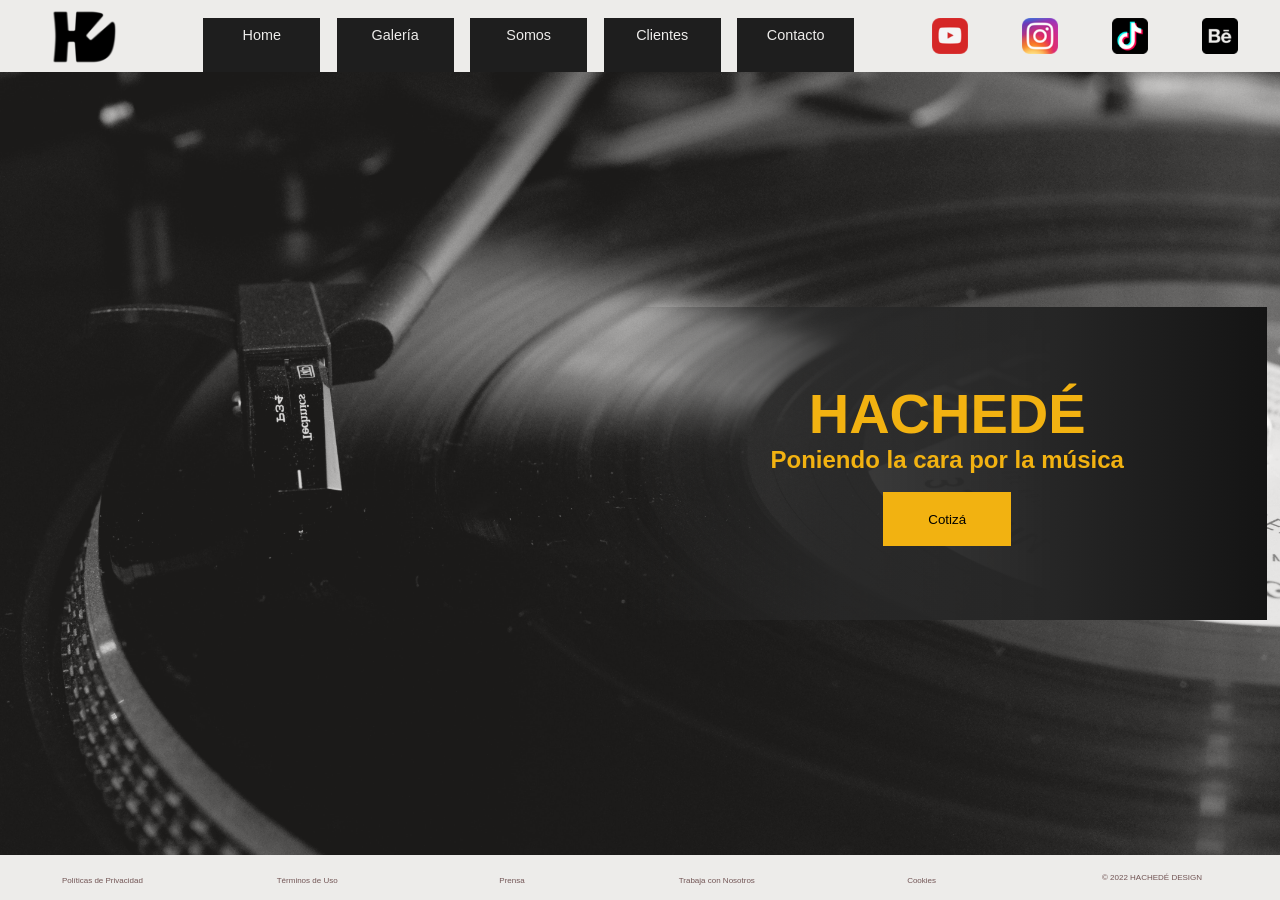
<file: index.html>
<!DOCTYPE html>
<html lang="en">
<head>
    <meta charset="UTF-8">
    <meta http-equiv="X-UA-Compatible" content="IE=edge">
    <meta name="viewport" content="width=device-width, initial-scale=1.0">
    <link rel="stylesheet" href="https://cdn.jsdelivr.net/npm/bootstrap-icons@1.9.1/font/bootstrap-icons.css">
    <link href="https://unpkg.com/aos@2.3.1/dist/aos.css" rel="stylesheet">
    <link rel="stylesheet" href="css/style.css">
    <title>Hachedé | Home</title>
    <meta name="description" content="Hachedé es un grupo creativo especializado en el arte gráfica de productos musicales.">
    <meta name="keywords" content="hachedé, arte album, diseño portada, portada album, diseño música">
</head>
<body>
    <div class="grid_index">

        <!-- Inicio del encabezado (Logo + Nav + RRSS) --> 
    
        <header class="index_header">
            <nav class="nav">
                <div class="nav__div">
                    <div class="div_logo">
                        <a href="index.html">
                            <img src="img/logo.png" alt="logo" >
                        </a>
                    </div>
                    <div class="div_links">
                        <ul class="list_links">
                            <li>
                                <a href="index.html">Home</a>
                            </li>
                            <li>
                                <a href="html/galery.html">Galería</a>
                            </li>
                            <li>
                                <a href="html/us.html">Somos</a>
                            </li>
                            <li>
                                <a href="html/clients.html">Clientes</a>
                            </li>
                            <li>
                                <a href="html/contact.html">Contacto</a>
                            </li>
                        </ul>
                    </div>
                    <div class="div_rrss">
                        <ul>
                            <li>
                                <a href="#">
                                    <img src="img/youtube_icon.png" alt="youtube_icon">
                                </a>
                            </li>
                            <li>
                                <a href="#">
                                    <img src="img/instagram_icon.png" alt="instagram_icon">
                                </a>
                            </li>
                            <li>
                                <a href="#">
                                    <img src="img/tiktok_icon.png" alt="tiktok_icon">
                                </a>
                            </li>
                            <li>
                                <a href="#">
                                    <img src="img/behance_icon.png" alt="behance_icon">
                                </a>
                            </li>
                        </ul>
                    </div>
                </div>
            </nav>
        </header>
      
        <!-- Final del encabezado (Logo + Nav + RRSS) --> 
        <!-- Inicio del contenido de la página --> 
    
        <main class="index_main">
            <div class="banner">
                <div class="banner__text" data-aos="fade-right">
                    <h1>
                        HACHEDÉ
                    </h1>
                    <h2>
                        Poniendo la cara por la música
                    </h2>
                    <a href="html/contact.html" class="banner__link">
                        <button class="banner__button">Cotizá</button>
                    </a>
                </div>
            </div>
        </main>
    
        <!-- Final del contenido de la página --> 
        <!-- Inicio del footer --> 
    
        <footer class="index_footer">
            <div class="div_footer">
                <ul class="list_footer">
                    <li>
                        <a href="#">
                            Políticas de Privacidad
                        </a>
                    </li>
                    <li>
                        <a href="#">
                            Términos de Uso
                        </a>
                    </li>
                    <li>
                        <a href="#">
                            Prensa
                        </a>
                    </li>
                    <li>
                        <a href="#">
                            Trabaja con Nosotros
                        </a>
                    </li>
                    <li>
                        <a href="#">
                            Cookies
                        </a>
                    </li>
                </ul>
                <span>
                    © 2022 HACHEDÉ DESIGN
                </span>
            </div>
        </footer>
        
        <!-- Final del footer --> 
    
    </div>

<script src="https://unpkg.com/aos@2.3.1/dist/aos.js"></script>
<script>
    AOS.init();
</script>
<script src="https://cdn.jsdelivr.net/npm/bootstrap@5.2.0/dist/js/bootstrap.bundle.min.js" integrity="sha384-A3rJD856KowSb7dwlZdYEkO39Gagi7vIsF0jrRAoQmDKKtQBHUuLZ9AsSv4jD4Xa" crossorigin="anonymous"></script>
</body>
</html>
</file>
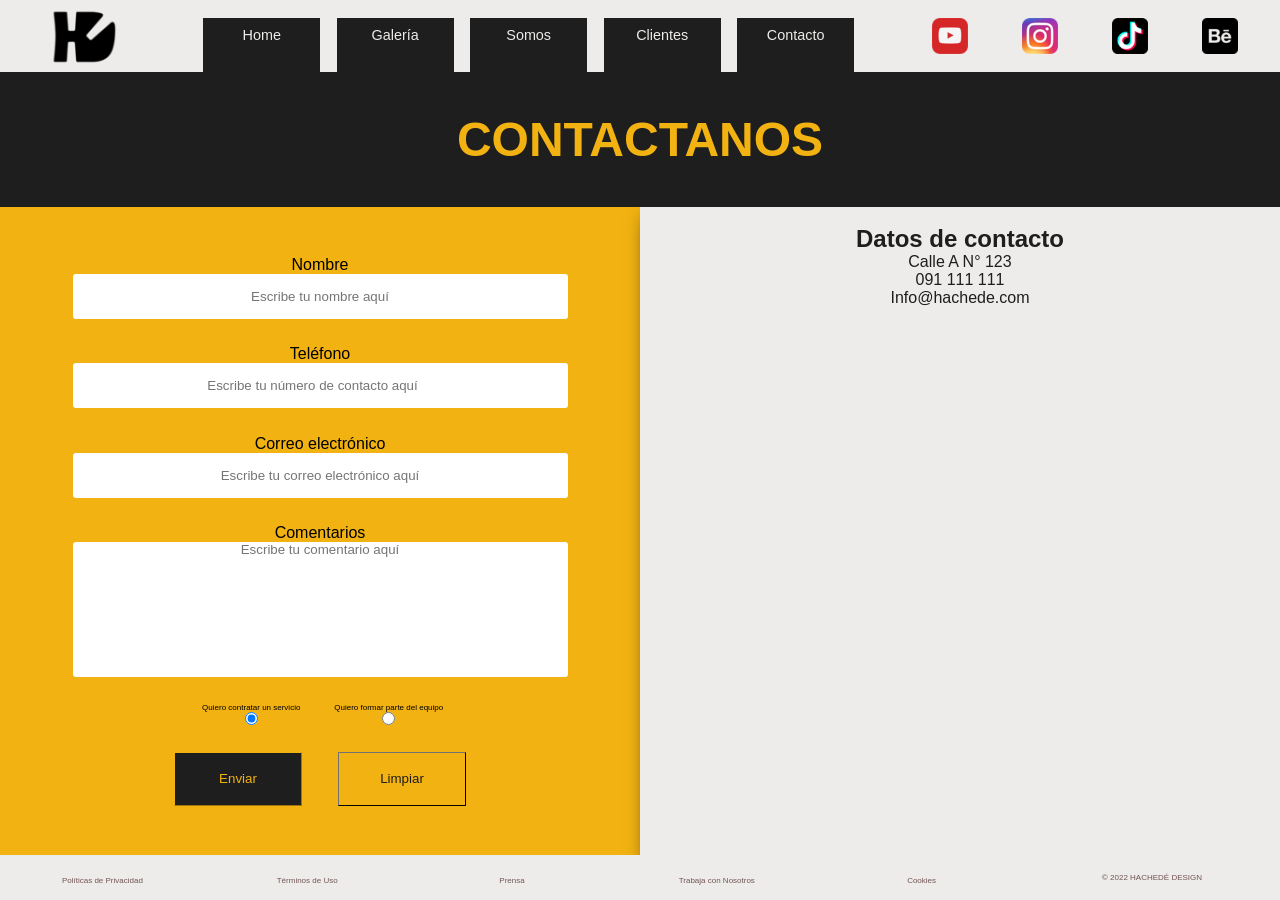
<file: html/contact.html>
<!DOCTYPE html>
<html lang="en">
<head>
    <meta charset="UTF-8">
    <meta http-equiv="X-UA-Compatible" content="IE=edge">
    <meta name="viewport" content="width=device-width, initial-scale=1.0">
    <link href="https://unpkg.com/aos@2.3.1/dist/aos.css" rel="stylesheet">
    <link rel="stylesheet" href="../css/style.css">
    <title>Contactanos | Hachedé</title>
    <meta name="description" content="Podés escribirnos a nuestra casilla de mail para llevar el arte de tu música a otro nivel o visitarnos de lunes a viernes en horario de oficina.">
    <meta name="keywords" content="arte album, diseño portada, portada album, diseño música, cotización diseño grafico, hachede dirección, hachede ubicación">
    
</head>
<body>
    <div class="grid_contact">

        <!-- Inicio del encabezado (Logo + Nav + RRSS) --> 
    
        <header class="contact_header">
            <nav class="nav">
                <div class="nav__div">
                    <div class="div_logo">
                        <a href="../index.html">
                            <img src="../img/logo.png" alt="logo" >
                        </a>
                    </div>
                    <div class="div_links">
                        <ul class="list_links">
                            <li>
                                <a href="../index.html">Home</a>
                            </li>
                            <li>
                                <a href="galery.html">Galería</a>
                            </li>
                            <li>
                                <a href="us.html">Somos</a>
                            </li>
                            <li>
                                <a href="clients.html">Clientes</a>
                            </li>
                            <li>
                                <a href="contact.html">Contacto</a>
                            </li>
                        </ul>
                    </div>
                    <div class="div_rrss">
                        <ul>
                            <li>
                                <a href="#">
                                    <img src="../img/youtube_icon.png" alt="youtube_icon">
                                </a>
                            </li>
                            <li>
                                <a href="#">
                                    <img src="../img/instagram_icon.png" alt="instagram_icon">
                                </a>
                            </li>
                            <li>
                                <a href="#">
                                    <img src="../img/tiktok_icon.png" alt="tiktok_icon">
                                </a>
                            </li>
                            <li>
                                <a href="#">
                                    <img src="../img/behance_icon.png" alt="behance_icon">
                                </a>
                            </li>
                        </ul>
                    </div>
                </div>
            </nav>
        </header>
      
        <!-- Final del encabezado (Logo + Nav + RRSS) --> 
        <!-- Inicio del contenido de la página --> 

        <main class="contact_main">
            <div class="contact__title" data-aos="fade-right">
                <h1>
                    CONTACTANOS
                </h1>
            </div>
            <div class="contact__div">
                <div class="form__div">
                    <form action="#" id="form" class="form">
                        <label for="name">
                        Nombre
                        <input type="text" class="form__input" required name="name" placeholder="Escribe tu nombre aquí">
                        </label>
        
                        <label for="number">
                        Teléfono
                        <input type="number" class="form__input" required placeholder="Escribe tu número de contacto aquí">
                        </label>
        
                        <label for="email">
                        Correo electrónico
                        <input type="email" class="form__input" required name="email" placeholder="Escribe tu correo electrónico aquí">
                        </label>
        
                        <label for="comments">
                        Comentarios
                        <textarea placeholder="Escribe tu comentario aquí"></textarea>
                        </label>

                        <fieldset class="form__radio">
                            <label for="service" class="radio__button">
                                Quiero contratar un servicio
                                <input type="radio" value="service" name="contact-purpose" checked>
                            </label>
            
                            <label for="job" class="radio__button">
                                Quiero formar parte del equipo
                                <input type="radio" value="job" name="contact-purpose">
                            </label>
                        </fieldset>
                        <fieldset class="form__submit">
                            <div class="submit__button">
                                <button class="button_form--01" type="submit">Enviar</button>
                            </div>
        
                            <div class="submit__button">
                                <button class="button_form--02" type="reset">Limpiar</button>
                            </div>
                        <fieldset>
                    </form>
                </div>
                <div class="contact">
                    <div class="contact__data">
                        <h2 class="data__title">Datos de contacto</h2>
                        <p>Calle A N° 123</p> 
                        <p>091 111 111</p>
                        <p>Info@hachede.com</p>
                    </div>
                    <div class="ubication_map_div">
                        <iframe class="iframe" src="https://www.google.com/maps/embed?pb=!1m18!1m12!1m3!1d493.12874424022425!2d-70.21418886092023!3d8.593118297167406!2m3!1f0!2f0!3f0!3m2!1i1024!2i768!4f13.1!3m3!1m2!1s0x8e7b59bfd5612ddf%3A0xf940d0235103b7f5!2sCalla%20A%2C%20Barinas%205201%2C%20Barinas%2C%20Venezuela!5e0!3m2!1ses-419!2suy!4v1656891673464!5m2!1ses-419!2suy" width="600" height="450" style="border:0;" allowfullscreen="" loading="lazy" referrerpolicy="no-referrer-when-downgrade"></iframe>
                    </div>
                </div>
            </div>
        </main>


        <!-- Final del contenido de la página --> 
        <!-- Inicio del footer --> 
    
        <footer class="contact_footer">
            <div class="div_footer">
                <ul class="list_footer">
                    <li>
                        <a href="#">
                            Políticas de Privacidad
                        </a>
                    </li>
                    <li>
                        <a href="#">
                            Términos de Uso
                        </a>
                    </li>
                    <li>
                        <a href="#">
                            Prensa
                        </a>
                    </li>
                    <li>
                        <a href="#">
                            Trabaja con Nosotros
                        </a>
                    </li>
                    <li>
                        <a href="#">
                            Cookies
                        </a>
                    </li>
                </ul>
                <span>
                    © 2022 HACHEDÉ DESIGN
                </span>
            </div>
        </footer>
        
        <!-- Final del footer --> 
    
    </div>

<script src="https://unpkg.com/aos@2.3.1/dist/aos.js"></script>
<script>
    AOS.init();
</script>
<script src="https://cdn.jsdelivr.net/npm/bootstrap@5.2.0/dist/js/bootstrap.bundle.min.js" integrity="sha384-A3rJD856KowSb7dwlZdYEkO39Gagi7vIsF0jrRAoQmDKKtQBHUuLZ9AsSv4jD4Xa" crossorigin="anonymous"></script>
</body>
</html>
</file>
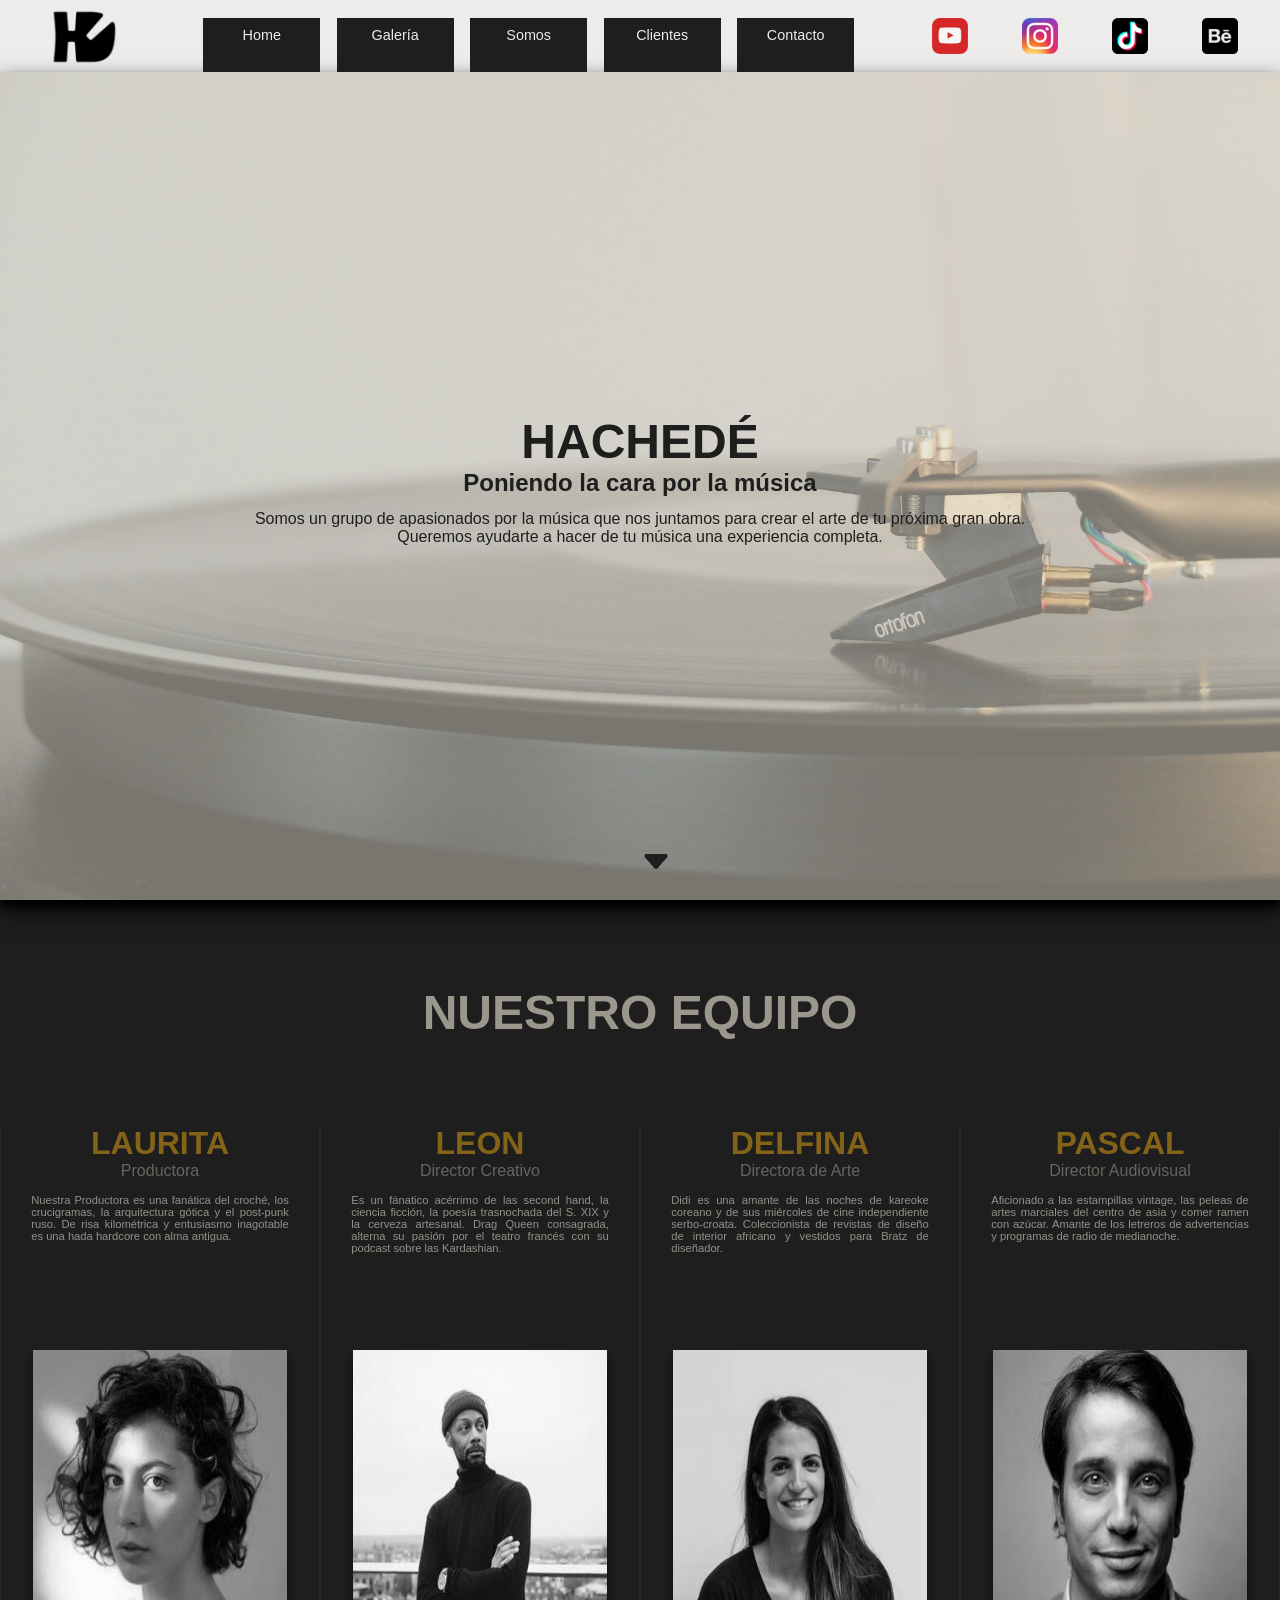
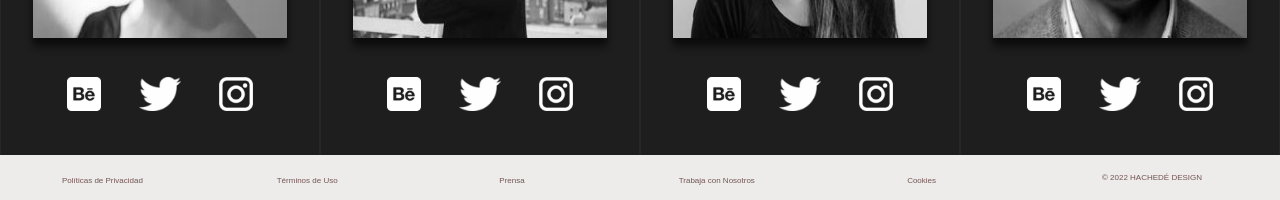
<file: html/us.html>
<!DOCTYPE html>
<html lang="en">
<head>
    <meta charset="UTF-8">
    <meta http-equiv="X-UA-Compatible" content="IE=edge">
    <meta name="viewport" content="width=device-width, initial-scale=1.0">
    <link rel="stylesheet" href="https://cdn.jsdelivr.net/npm/bootstrap-icons@1.9.1/font/bootstrap-icons.css">
    <link href="https://unpkg.com/aos@2.3.1/dist/aos.css" rel="stylesheet">
    <link rel="stylesheet" href="../css/style.css">
    <title>Sobre nosotros | Hachedé</title>
    <meta name="description" content="Somos un grupo de apasionados por la música que nos juntamos para crear el arte de tu próxima gran obra.">
    <meta name="keywords" content="arte album, diseño portada, portada album, diseño música, dirección de arte, equipo creativo">
</head>
<body>
    <div class="grid_us">

        <!-- Inicio del encabezado (Logo + Nav + RRSS) --> 
    
        <header class="us_header">
            <nav class="nav">
                <div class="nav__div">
                    <div class="div_logo">
                        <a href="../index.html">
                            <img src="../img/logo.png" alt="logo" >
                        </a>
                    </div>
                    <div class="div_links">
                        <ul class="list_links">
                            <li>
                                <a href="../index.html">Home</a>
                            </li>
                            <li>
                                <a href="galery.html">Galería</a>
                            </li>
                            <li>
                                <a href="us.html">Somos</a>
                            </li>
                            <li>
                                <a href="clients.html">Clientes</a>
                            </li>
                            <li>
                                <a href="contact.html">Contacto</a>
                            </li>
                        </ul>
                    </div>
                    <div class="div_rrss">
                        <ul>
                            <li>
                                <a href="#">
                                    <img src="../img/youtube_icon.png" alt="youtube_icon">
                                </a>
                            </li>
                            <li>
                                <a href="#">
                                    <img src="../img/instagram_icon.png" alt="instagram_icon">
                                </a>
                            </li>
                            <li>
                                <a href="#">
                                    <img src="../img/tiktok_icon.png" alt="tiktok_icon">
                                </a>
                            </li>
                            <li>
                                <a href="#">
                                    <img src="../img/behance_icon.png" alt="behance_icon">
                                </a>
                            </li>
                        </ul>
                    </div>
                </div>
            </nav>
        </header>
      
        <!-- Final del encabezado (Logo + Nav + RRSS) --> 
        <!-- Inicio del contenido de la página --> 

        <main class="us_main">
            <div class="main_div">
                <div data-aos="fade-right" class="us_presentation_div">
                    <h1 class="us_title">
                        HACHEDÉ
                    </h1>
                    <h2 class="us_subtitle">
                        Poniendo la cara por la música
                    </h2>
                    <p class="us_description">
                        Somos un grupo de apasionados por la música que nos juntamos para crear el arte 
                        de tu próxima gran obra.
                        <br>
                        Queremos ayudarte a hacer de tu música una experiencia completa.
                    </p>
                    <a href="#our_team">
                        <i class="bi bi-caret-down-fill"></i>
                    </a>
                </div>
                <div class="our_team" id="our_team">
                    <div class="our_team_title_div">
                        <h3 class="our_team_title">NUESTRO EQUIPO</h3>
                        <a href="#member01">
                            <i class="bi bi-caret-down-fill"></i>
                        </a>
                    </div>
                    <div class="our_team_div">
                        <div class="staff_member_div" id="member01">
                            <div class="staff_member_description_div">
                                <p class="staff_member_name">
                                    Laurita
                                </p>
                                <p class="staff_member_position">
                                    Productora
                                </p>
                                <p class="staff_member_description">
                                    Nuestra Productora es una fanática del croché, los crucigramas, 
                                    la arquitectura gótica y el post-punk ruso.
                                    De risa kilométrica y entusiasmo inagotable es una hada hardcore con 
                                    alma antigua.
                                </p>
                            </div>
                            <div class="staff_member_img_div">
                                <img src="../img/staff01.jpg" alt="staff01">
                            </div>
                            <div class="staff_member_rrss_div">
                                <ul class="staff_member_rrss_list">
                                    <li>
                                        <a href="#">
                                            <img src="../img/behance_icon_white.png" alt="behance_icon" class="behance_icon">
                                        </a>
                                    </li>
                                    <li>
                                        <a href="#">
                                            <img src="../img/twitter_icon_white.png" alt="twitter_icon" class="twitter_icon">
                                        </a>
                                    </li>
                                    <li>
                                        <a href="#">
                                            <img src="../img/instagram_icon_white.png" alt="instagram_icon" class="instagram_icon">
                                        </a>
                                    </li>
                                </ul>
                            </div>
                            <a class="next_member" href="#member02">
                                <i class="bi bi-caret-down-fill"></i>
                            </a>
                        </div>
                        <div class="staff_member_div" id="member02">
                            <div class="staff_member_description_div">
                                <p class="staff_member_name">
                                    Leon
                                </p>
                                <p class="staff_member_position">
                                    Director Creativo
                                </p>
                                <p class="staff_member_description">
                                    Es un fánatico acérrimo de las second hand, la ciencia ficción, la poesía trasnochada del S. XIX y la cerveza artesanal. Drag Queen consagrada, alterna su pasión por el teatro francés con su podcast sobre las Kardashian. 
                                </p>
                            </div>
                            <div class="staff_member_img_div">
                                <img src="../img/staff02.jpg" alt="staff02">
                            </div>
                            <div class="staff_member_rrss_div">
                                <ul class="staff_member_rrss_list">
                                    <li>
                                        <a href="#">
                                            <img src="../img/behance_icon_white.png" alt="behance_icon" class="behance_icon">
                                        </a>
                                    </li>
                                    <li>
                                        <a href="#">
                                            <img src="../img/twitter_icon_white.png" alt="twitter_icon" class="twitter_icon">
                                        </a>
                                    </li>
                                    <li>
                                        <a href="#">
                                            <img src="../img/instagram_icon_white.png" alt="instagram_icon" class="instagram_icon">
                                        </a>
                                    </li>
                                </ul>
                            </div>
                            <a class="next_member" href="#member03">
                                <i class="bi bi-caret-down-fill"></i>
                            </a>
                        </div>
                        <div class="staff_member_div" id="member03">
                            <div class="staff_member_description_div">
                                <p class="staff_member_name">
                                    Delfina
                                </p>
                                <p class="staff_member_position">
                                    Directora de Arte
                                </p>
                                <p class="staff_member_description">
                                    Didi es una amante de las noches de kareoke coreano y de sus miércoles de cine independiente serbo-croata. Coleccionista de revistas de diseño de interior africano y vestidos para Bratz de diseñador.
                                </p>
                            </div>
                            <div class="staff_member_img_div">
                                <img src="../img/staff03.jpg" alt="staff03">
                            </div>
                            <div class="staff_member_rrss_div">
                                <ul class="staff_member_rrss_list">
                                    <li>
                                        <a href="#">
                                            <img src="../img/behance_icon_white.png" alt="behance_icon" class="behance_icon">
                                        </a>
                                    </li>
                                    <li>
                                        <a href="#">
                                            <img src="../img/twitter_icon_white.png" alt="twitter_icon" class="twitter_icon">
                                        </a>
                                    </li>
                                    <li>
                                        <a href="#">
                                            <img src="../img/instagram_icon_white.png" alt="instagram_icon" class="instagram_icon">
                                        </a>
                                    </li>
                                </ul>
                            </div>
                            <a class="next_member" href="#member04">
                                <i class="bi bi-caret-down-fill"></i>
                            </a>
                        </div>
                        <div class="staff_member_div" id="member04">
                            <div class="staff_member_description_div">
                                <p class="staff_member_name">
                                    Pascal
                                </p>
                                <p class="staff_member_position">
                                    Director Audiovisual
                                </p>
                                <p class="staff_member_description">
                                    Aficionado a las estampillas vintage, las peleas de artes marciales del centro de asia y comer ramen con azúcar. Amante de los letreros de advertencias y programas de radio de medianoche.
                                </p>
                            </div>
                            <div class="staff_member_img_div">
                                <img src="../img/staff04.jpg" alt="staff04">
                            </div>
                            <div class="staff_member_rrss_div">
                                <ul class="staff_member_rrss_list">
                                    <li>
                                        <a href="#">
                                            <img src="../img/behance_icon_white.png" alt="behance_icon" class="behance_icon">
                                        </a>
                                    </li>
                                    <li>
                                        <a href="#">
                                            <img src="../img/twitter_icon_white.png" alt="twitter_icon" class="twitter_icon">
                                        </a>
                                    </li>
                                    <li>
                                        <a href="#">
                                            <img src="../img/instagram_icon_white.png" alt="instagram_icon" class="instagram_icon">
                                        </a>
                                    </li>
                                </ul>
                            </div>
                        </div>
                    </div>
                </div>
            </div>
        </main>

        <!-- Final del contenido de la página --> 
        <!-- Inicio del footer --> 
    
        <footer class="us_footer">
            <div class="div_footer">
                <ul class="list_footer">
                    <li>
                        <a href="#">
                            Políticas de Privacidad
                        </a>
                    </li>
                    <li>
                        <a href="#">
                            Términos de Uso
                        </a>
                    </li>
                    <li>
                        <a href="#">
                            Prensa
                        </a>
                    </li>
                    <li>
                        <a href="#">
                            Trabaja con Nosotros
                        </a>
                    </li>
                    <li>
                        <a href="#">
                            Cookies
                        </a>
                    </li>
                </ul>
                <span>
                    © 2022 HACHEDÉ DESIGN
                </span>
            </div>
        </footer>
        
        <!-- Final del footer --> 
    
    </div>
<script src="https://unpkg.com/aos@2.3.1/dist/aos.js"></script>
<script>
    AOS.init();
</script>
</body>
</html>
</file>
<file: css/style.css>
/* import */
@import url("https://cdn.jsdelivr.net/npm/bootstrap-icons@1.9.1/font/bootstrap-icons.css");
/* variables */
/*resset*/
* {
  margin: 0px;
  padding: 0px;
  box-sizing: border-box;
  font-family: helvetica, sans-serif; }

/*general*/
a {
  text-decoration: none;
  color: #edecea; }

ul {
  list-style: none; }

::-webkit-scrollbar {
  width: 0; }

/*index grid desktop*/
.grid_index {
  display: grid;
  grid-template-columns: 100vw;
  grid-template-rows: 8vh 87vh 5vh;
  grid-template-areas: "a1" "a2" "a3"; }

.index_header {
  grid-area: a1; }

.index_main {
  grid-area: a2; }

.index_footer {
  grid-area: a3; }

/*galery grix desktop*/
.grid_galery {
  display: grid;
  grid-template-columns: 100%;
  grid-template-rows: 8vh 87vh 5vh;
  grid-template-areas: "a1" "a2" "a3"; }

.galery_header {
  grid-area: a1; }

.galery_main {
  grid-area: a2; }

.galery_footer {
  grid-area: a3; }

/*us grid desktop*/
.grid_us {
  display: grid;
  grid-template-columns: 100%;
  grid-template-rows: 8vh auto 5vh;
  grid-template-areas: "a1" "a2" "a3"; }

.us_header {
  grid-area: a1; }

.us_main {
  grid-area: a2;
  margin: 0;
  padding: 0; }

.us_footer {
  grid-area: a3; }

/* client  grid desktop*/
.grid_client {
  display: grid;
  grid-template-columns: 100%;
  grid-template-rows: 8vh auto 5vh;
  grid-template-areas: "a1" "a2" "a3"; }

.client_header {
  grid-area: a1; }

.client_main {
  grid-area: a2; }

.client_footer {
  grid-area: a3; }

/* contact grid desktop */
.grid_contact {
  background-color: #edecea;
  display: grid;
  grid-template-columns: 100%;
  grid-template-rows: 8vh auto 5vh;
  grid-template-areas: "a1" "a2" "a3"; }

.contact_header {
  grid-area: a1; }

.contact_main {
  grid-area: a2; }

.contact_footer {
  grid-area: a3; }

/*media queri mobile*/
@media (max-width: 600px) {
  /* index grid mobile */
  .grid_index {
    display: grid;
    grid-template-columns: 100vw;
    grid-template-rows: 25vh 100vh 25vh;
    grid-template-areas: "a1" "a2" "a3"; }
  /* galery grid mobile */
  .grid_galery {
    display: grid;
    grid-template-columns: 100vw;
    grid-template-rows: 25vh 100vh 25vh;
    grid-template-areas: "a1" "a2" "a3"; }
  /* us grid mobile */
  .grid_us {
    display: grid;
    grid-template-columns: 100vw;
    grid-template-rows: 25vh auto 25vh;
    grid-template-areas: "a1" "a2" "a3"; }
  /* client grib mobile */
  .grid_client {
    display: grid;
    grid-template-columns: 100vw;
    grid-template-rows: 25vh auto 25vh;
    grid-template-areas: "a1" "a2" "a3"; }
  /* contact grib mobile */
  .grid_contact {
    display: grid;
    grid-template-columns: 100vw;
    grid-template-rows: 25vh auto 25vh;
    grid-template-areas: "a1" "a2" "a3"; } }

/* variables */
/* form */
.form__div {
  width: 50%; }

.form {
  display: flex;
  flex-direction: column;
  align-items: center;
  justify-content: space-around;
  background-color: #f2b211;
  height: 72vh;
  padding: 5vh; }
  .form label {
    display: flex;
    width: 100%;
    flex-direction: column;
    align-items: center; }
  .form__input {
    border-radius: 3px;
    border: none;
    width: 90%;
    height: 5vh;
    text-align: center;
    margin-bottom: 2vh; }
  .form textarea {
    border-radius: 3px;
    border: none;
    width: 90%;
    height: 15vh;
    text-align: center;
    resize: none; }
  .form__radio {
    border: 0;
    display: flex;
    font-size: 0.5rem;
    margin-top: 2vh;
    margin-bottom: 2vh;
    width: 50%; }
    .form__radio__button {
      display: flex;
      flex-direction: column-reverse; }
  .form__submit {
    display: flex;
    border: 0; }
    .form__submit__button {
      width: 50%; }

fieldset {
  border: 0; }

/* mixin button form - active button style and innactive button style */
.button_form--01 {
  height: 6vh;
  width: 10vw;
  border-radius: 0px;
  border-width: 1px;
  background-color: #1e1e1e;
  color: #f2b211;
  border-color: #f2b211;
  cursor: pointer;
  margin-left: 2vh;
  margin-right: 2vh; }
  .button_form--01:hover {
    background-color: #edecea;
    color: #1e1e1e;
    border: none; }

.button_form--02 {
  height: 6vh;
  width: 10vw;
  border-radius: 0px;
  border-width: 1px;
  background-color: #f2b211;
  color: #1e1e1e;
  border-color: #1e1e1e;
  cursor: pointer;
  margin-left: 2vh;
  margin-right: 2vh; }
  .button_form--02:hover {
    background-color: #edecea;
    color: #1e1e1e;
    border: none; }

/*media queri mobile*/
@media (max-width: 600px) {
  .form__div {
    width: 100%; }
  .form {
    height: 85vh; }
    .form label {
      width: 100%; }
    .form__input {
      width: 100%; }
    .form textarea {
      width: 100%; }
    .form__radio {
      font-size: 1rem;
      width: 100%; }
      .form__radio label {
        text-align: center; }
      .form__radio input {
        width: 100%;
        height: 1.5rem; }
    .form__submit__button {
      width: 100%; }
  .button_form--01 {
    width: 25vw; }
  .button_form--02 {
    width: 25vw; } }

/* variables */
/* nav */
.nav {
  height: 100%; }
  .nav__div {
    display: flex;
    flex-direction: row;
    height: 100%;
    width: 100%;
    justify-content: space-between;
    align-items: center;
    background-color: #edecea; }

/*logo*/
.div_logo {
  display: flex;
  height: 100%;
  width: 15%;
  justify-content: center; }
  .div_logo img {
    height: 100%; }
  .div_logo:hover {
    animation-name: scale;
    animation-duration: 1s;
    animation-fill-mode: forwards; }

/*links*/
.div_links {
  display: flex;
  height: 100%;
  width: 65%;
  align-items: flex-end;
  justify-content: center; }
  .div_links ul {
    display: flex;
    height: 75%;
    width: 90%;
    margin: 0;
    padding: 0;
    justify-content: space-between; }
  .div_links li {
    display: flex;
    background-color: #1e1e1e;
    width: 18%;
    align-items: center;
    justify-content: center;
    transition: 0.3s ease all;
    position: relative;
    overflow: hidden;
    z-index: 1; }
    .div_links li::after {
      content: "";
      background-color: #f2b211;
      color: #1e1e1e;
      height: 100%;
      width: 100%;
      position: absolute;
      z-index: 1;
      bottom: -6.1vh;
      left: 0px;
      transition: 0.2s ease-in-out all; }
    .div_links li a {
      display: block;
      text-align: center;
      padding-top: 8%;
      margin: 0px;
      width: 100%;
      height: 100%;
      font-size: 0.9rem;
      z-index: 2;
      transition: 0.3s ease all;
      color: #edecea; }
      .div_links li a:hover {
        padding-bottom: 2vh;
        z-index: 2;
        transition: 0.2s ease all;
        color: #1e1e1e; }
    .div_links li:hover::after {
      bottom: 0vh; }

/*rrss*/
.div_rrss {
  display: flex;
  height: 100%;
  width: 35%;
  align-items: center;
  justify-content: center; }
  .div_rrss ul {
    display: flex;
    height: 50%;
    width: 90%;
    margin: 0;
    justify-content: space-between; }
  .div_rrss li {
    display: flex;
    height: 100%;
    width: 23%;
    justify-content: center; }
  .div_rrss img {
    display: flex;
    height: 100%; }
    .div_rrss img:hover {
      animation-name: scale;
      animation-duration: 1s;
      animation-fill-mode: forwards; }

/*media queri mobile*/
@media (max-width: 600px) {
  /* nav mobile */
  .nav__div {
    display: flex;
    flex-direction: column;
    height: 100%;
    width: 100%; }
  /* logo  mobile */
  .div_logo {
    height: 50%;
    width: 100%; }
  /* links  mobile */
  .div_links {
    height: 25%;
    width: 100%;
    align-items: center; }
  /* rrss  mobile */
  .div_rrss {
    display: flex;
    height: 25%;
    width: 100%; }
    .div_rrss ul {
      height: 75%;
      justify-content: center; }
    .div_rrss li {
      width: 20%;
      justify-content: center; } }

/* variables */
/* footer */
.div_footer {
  display: flex;
  height: 100%;
  width: 100%;
  align-items: center;
  background-color: #edecea; }
  .div_footer ul {
    display: flex;
    width: 80%;
    margin: 0;
    padding: 0;
    justify-content: space-around; }
  .div_footer li {
    width: 18%;
    text-align: center;
    color: #725555; }
  .div_footer span {
    width: 20%;
    font-size: 0.5rem;
    text-align: center;
    color: #725555; }
  .div_footer a {
    font-size: 0.5rem;
    color: #725555; }

/*media queri mobile*/
@media (max-width: 600px) {
  /* footer mobile */
  .div_footer {
    display: flex;
    flex-direction: column;
    justify-content: space-around; }
    .div_footer ul {
      display: flex;
      height: 80%;
      width: 100%;
      flex-direction: column;
      align-items: center; }
    .div_footer li {
      width: 45%; }
    .div_footer h1 {
      text-align: center;
      font-size: 3rem; }
    .div_footer a {
      font-size: 0.75rem; }
    .div_footer span {
      font-size: 0.75rem; } }

/* variables */
/*carrusel*/
.carrusel {
  position: relative;
  z-index: 1; }
  .carrusel__div {
    height: 87vh;
    overflow: hidden;
    position: relative; }

.img_mobile {
  display: none; }

.frame {
  height: 100%;
  width: 100%;
  position: relative;
  display: flex;
  justify-content: center;
  /* extend - frame marks (The marks to the right, center and left 
that correspond to the first, second and third images of the carousel) */ }
  .frame__cards {
    height: 100%; }
    .frame__cards img {
      height: 100%;
      width: 100vw;
      filter: brightness(50%); }
  .frame__description {
    position: absolute;
    bottom: 3vh;
    width: 75%;
    text-align: center;
    background: linear-gradient(0deg, #1e1e1e, rgba(30, 30, 30, 0));
    color: rgba(255, 255, 255, 0.459); }
    .frame__description h2 {
      padding-top: 2vh;
      font-weight: 900;
      text-transform: uppercase; }
    .frame__description p {
      margin: 2vh; }
  .frame__arrows {
    top: 0;
    position: absolute;
    width: 100%;
    height: 100%;
    display: flex;
    align-items: center;
    justify-content: space-between;
    padding: 20px; }
    .frame__arrows i {
      font-size: 3rem;
      color: rgba(255, 255, 255, 0.416); }
      .frame__arrows i:hover {
        color: rgba(255, 255, 255, 0.893); }
  .frame__mark, .frame__mark--01, .frame__mark--02, .frame__mark--03 {
    height: 2vh;
    width: 75%;
    position: absolute;
    bottom: 2px;
    display: flex; }
  .frame__mark--01 {
    justify-content: flex-start; }
  .frame__mark--02 {
    justify-content: center; }
  .frame__mark--03 {
    justify-content: flex-end; }

/* counter */
.counter {
  display: flex;
  position: absolute;
  width: 100vw;
  bottom: 2px;
  align-items: center;
  justify-content: center; }
  .counter__div {
    width: 75%;
    display: flex;
    align-items: center;
    justify-content: space-between; }
    .counter__div a {
      height: 2vh;
      width: 33%;
      background-color: rgba(218, 218, 218, 0.219); }
    .counter__div__icon {
      height: 100%;
      width: 100%;
      background-color: rgba(255, 255, 255, 0.416); }

/* galery marks */
#mark_01 {
  height: 100%;
  width: 33%;
  background-color: #ededed;
  margin-right: 3px; }

#mark_02 {
  height: 100%;
  width: 33%;
  background-color: #ededed;
  margin-left: 3px;
  margin-right: 3px; }

#mark_03 {
  height: 100%;
  width: 33%;
  background-color: #ededed;
  margin-left: 3px; }

/* client marks */
#mark_01client {
  height: 100%;
  width: 33%;
  background-color: #ededed;
  margin-right: 3px; }

#mark_02client {
  height: 100%;
  width: 33%;
  background-color: #ededed;
  margin-left: 3px;
  margin-right: 3px; }

#mark_03client {
  height: 100%;
  width: 33%;
  background-color: #ededed;
  margin-left: 3px; }

/* carrusel mobile */
@media (max-width: 600px) {
  .carrusel__div {
    height: 100vh; }
  .frame__cards img {
    background-position: top; }
  .img_desktop {
    display: none; }
  .img_mobile {
    display: block; } }

/* animations */
@keyframes scale {
  0% {
    transform: scale(1); }
  100% {
    transform: scale(1.1); } }

/* variables */
/* Contact */
.contact__div {
  display: flex; }

.contact__title {
  display: flex;
  height: 15vh;
  padding-left: 3%;
  padding-right: 3%;
  justify-content: center;
  align-items: center;
  color: #f2b211;
  font-size: 1.5rem;
  background-color: #1e1e1e; }

/* ubication */
.contact {
  background-color: #edecea;
  width: 50%;
  box-shadow: 10px 10px 20px black; }
  .contact__data {
    display: flex;
    flex-direction: column;
    align-items: center;
    font-size: 1rem;
    color: #1e1e1e;
    padding: 2vh;
    margin-bottom: 1vh; }
    .contact__data__title {
      font-size: 1.5rem;
      margin: 2vh;
      text-transform: uppercase; }

.ubication_map_div {
  height: 49vh; }

iframe {
  height: 100%;
  width: 100%; }

/*media queri mobile*/
@media (max-width: 600px) {
  /* contact mobile */
  .contact__div {
    flex-direction: column; }
  .contact {
    width: 100%;
    height: 100vh;
    display: flex;
    flex-direction: column;
    justify-content: center;
    align-items: center;
    border-bottom: solid 1px #1e1e1e; }
    .contact__data {
      text-align: center;
      width: 90%; }
      .contact__data__title {
        font-size: 5vh; }
  .ubication_map_div {
    width: 90%; } }

/* variables */
/* presentation */
.us_presentation_div {
  display: flex;
  flex-direction: column;
  height: 92vh;
  align-items: center;
  justify-content: center;
  text-align: center;
  background-image: url(../img/presentation_img.jpg);
  background-size: cover;
  background-position: bottom;
  position: relative;
  margin: 0;
  padding: 0;
  box-shadow: 0 10px 20px black, 0 6px 6px rgba(0, 0, 0, 0.822); }
  .us_presentation_div::before {
    content: "";
    background: rgba(215, 209, 195, 0.541);
    position: absolute;
    height: 100%;
    width: 100%;
    z-index: 1; }

.us_title {
  width: 100%;
  font-size: 3rem;
  z-index: 2;
  color: #1e1e1e; }

.us_subtitle {
  width: 100%;
  z-index: 2;
  color: #1e1e1e; }

.us_description {
  display: flex;
  flex-direction: column;
  width: 70%;
  z-index: 2;
  padding: 1%;
  color: #1e1e1e; }

.us_presentation_div i {
  font-size: 2rem;
  color: #1e1e1e;
  position: absolute;
  z-index: 1;
  bottom: 2vh; }

/* us title */
.our_team_title_div {
  display: flex;
  flex-direction: column;
  align-items: center;
  justify-content: center;
  height: 25vh;
  text-align: center;
  background-color: #1e1e1e; }
  .our_team_title_div i {
    font-size: 2rem;
    display: none; }

.our_team_title {
  width: 100%;
  font-size: 3rem;
  color: rgba(215, 209, 195, 0.68); }

/* staff */
.our_team_div {
  display: flex;
  height: 70vh;
  background-color: rgba(29, 29, 29, 0.952); }

.staff_member_div {
  display: flex;
  width: 25%;
  margin-left: 1px;
  margin-right: 1px;
  flex-direction: column;
  align-items: center;
  background-color: #1e1e1e; }

.staff_member_description_div {
  height: 25vh;
  width: 90%; }

.staff_member_name {
  text-align: center;
  color: rgba(242, 178, 17, 0.475);
  font-size: 2rem;
  text-transform: uppercase;
  font-weight: 900; }

.staff_member_position {
  text-align: center;
  color: rgba(215, 209, 195, 0.397); }

.staff_member_description {
  text-align: justify;
  font-size: 0.7rem;
  color: rgba(215, 209, 195, 0.644);
  padding: 5%; }

.staff_member_img_div {
  width: 100%;
  display: flex;
  justify-content: center; }
  .staff_member_img_div img {
    width: 80%;
    height: 32vh;
    filter: grayscale(100%);
    box-shadow: 0 10px 10px rgba(0, 0, 0, 0.416), 0 6px 6px rgba(0, 0, 0, 0.416); }

.staff_member_rrss_div {
  height: 6vh;
  width: 100%;
  margin: 0;
  padding: 0;
  display: flex;
  justify-content: center; }

.staff_member_rrss_list {
  display: flex;
  margin: 0;
  margin-top: 4vh;
  padding: 0;
  justify-content: space-evenly;
  height: 75%;
  width: 80%;
  padding-top: 1%;
  padding-bottom: 1%; }
  .staff_member_rrss_list li {
    display: flex;
    justify-content: center;
    height: 100%;
    width: 20%; }
  .staff_member_rrss_list img {
    height: 100%; }

.next_member i {
  color: rgba(215, 209, 195, 0.68);
  display: none;
  margin-top: 12vh;
  font-size: 2rem; }

/*media queri mobile*/
@media (max-width: 600px) {
  /*presentation mobile */
  .us_presentation_div {
    height: 75vh; }
  .us_description {
    width: 90%;
    background-color: rgba(0, 0, 0, 0);
    color: #212121;
    font-size: 1.5rem; }
  .us_presentation_div i {
    display: none; }
  /* staff mobile */
  .our_team_div {
    flex-direction: column;
    height: auto; }
  .our_team_title_div i {
    display: block;
    margin-top: 2vh;
    color: rgba(215, 209, 195, 0.68); }
  .staff_member_div {
    justify-content: center;
    height: 100vh;
    width: 100%;
    margin-bottom: 2px; }
  .staff_member_description_div {
    height: 40vh; }
  .staff_member_description {
    text-align: justify;
    font-size: 1.5rem; }
  .staff_member_rrss_list {
    margin-top: 4vh;
    height: 100%; }
  .next_member i {
    display: block; } }

/* variables */
/* banner desktop */
.banner {
  display: flex;
  flex-direction: row-reverse;
  height: 100%;
  width: 100%;
  justify-content: space-between;
  align-items: center;
  background-image: url(../img/principal_img.jpg);
  background-size: cover;
  background-position: center;
  position: relative; }
  .banner::before {
    content: "";
    background: rgba(215, 209, 195, 0.126);
    position: absolute;
    height: 100%;
    width: 100%; }
  .banner__text {
    display: flex;
    flex-direction: column;
    height: 40%;
    width: 50%;
    margin-right: 1%;
    justify-content: center;
    align-items: center;
    text-align: center;
    background: linear-gradient(90deg, rgba(40, 40, 40, 0), rgba(40, 40, 40, 0.893), #262626, #141414);
    position: relative; }
  .banner h1 {
    font-size: 3.5rem;
    color: #f2b211; }
  .banner h2 {
    font-size: 1.5rem;
    color: #f2b211; }
  .banner__link {
    margin-top: 2vh; }
  .banner__button {
    height: 6vh;
    width: 10vw;
    border-radius: 0px;
    border-width: 0px;
    background-color: #f2b211;
    cursor: pointer; }
    .banner__button:hover {
      background-color: #1e1e1e;
      border-width: 1px;
      border-color: #f2b211;
      color: #f2b211; }

/* media queri mobile */
@media (max-width: 600px) {
  /*banner mobile*/
  .banner {
    flex-direction: column;
    justify-content: space-around; }
    .banner__text {
      width: 100%;
      margin: 0;
      background: none; }
    .banner__button {
      width: 25vw;
      font-size: 1.5rem; } }

/* variables */
/*galery title*/
.div_galery {
  height: 100vh; }

.principal_div_galery {
  position: relative;
  display: flex;
  justify-content: center;
  height: 100%; }

.div_title {
  display: flex;
  height: 15vh;
  width: 100%;
  padding-left: 3%;
  padding-right: 3%;
  justify-content: center;
  align-items: center;
  color: #f2b211;
  font-size: 1.5rem;
  position: absolute;
  z-index: 2;
  background: linear-gradient(180deg, #1e1e1e, rgba(30, 30, 30, 0)); }

/* galery mobile */
@media (max-width: 600px) {
  .div_title {
    font-size: 1rem; } }

/* variables */
</file>
